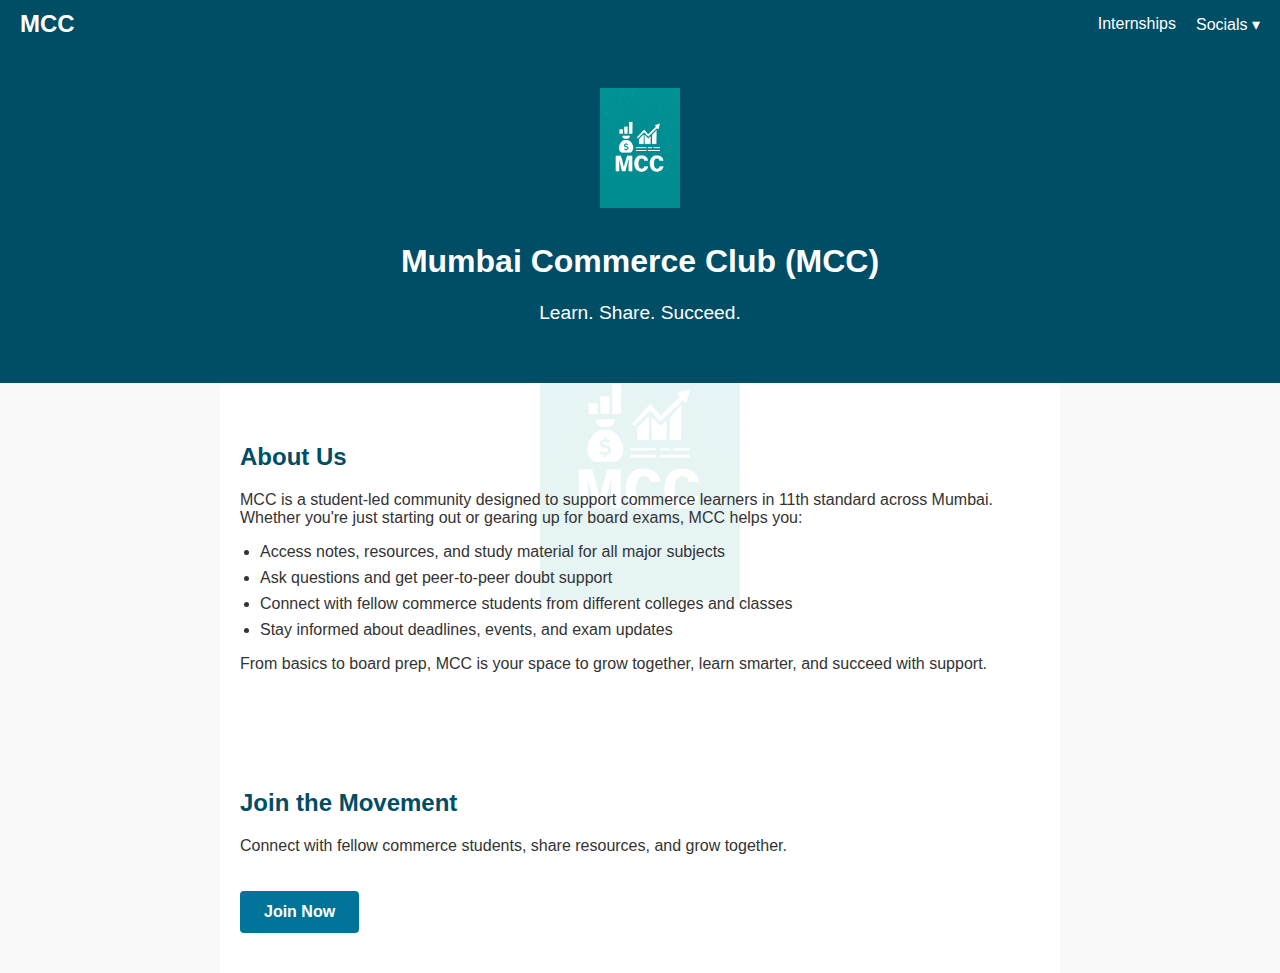
<file: index.html>
<!DOCTYPE html>
<html lang="en">
<head>
  <meta charset="UTF-8" />
  <meta name="viewport" content="width=device-width, initial-scale=1.0" />
  <title>Mumbai Commerce Club</title>
  <link rel="stylesheet" href="styles.css" />
</head>
<body>
<nav class="navbar">
  <div class="nav-logo">MCC</div>
  <ul class="nav-links">
    <li><a href="internships.html" target="_blank">Internships</a></li>
    <li class="dropdown">
      <div class="dropdown-trigger">Socials ▾</div>
      <ul class="dropdown-content">
        <li><a href="instagram.html" target="_blank">Instagram</a></li>
        <li><a href="facebook.html" target="_blank">Facebook</a></li>
        <li><a href="linkedin.html" target="_blank">LinkedIn</a></li>
      </ul>
    </li>
  </ul>
</nav>



  <div class="logo-banner">
    <img src="mcc-logo.png" alt="MCC Logo" class="logo" />
    <h1>Mumbai Commerce Club (MCC)</h1>
    <p class="tagline">Learn. Share. Succeed.</p>
  </div>

  <section class="about">
    <h2>About Us</h2>
    <p>
      MCC is a student-led community designed to support commerce learners in 11th standard across Mumbai.
      Whether you're just starting out or gearing up for board exams, MCC helps you:
    </p>
    <ul>
      <li>Access notes, resources, and study material for all major subjects</li>
      <li>Ask questions and get peer-to-peer doubt support</li>
      <li>Connect with fellow commerce students from different colleges and classes</li>
      <li>Stay informed about deadlines, events, and exam updates</li>
    </ul>
    <p>
      From basics to board prep, MCC is your space to grow together, learn smarter, and succeed with support.
    </p>
  </section>

  <section class="cta">
    <h2>Join the Movement</h2>
    <p>Connect with fellow commerce students, share resources, and grow together.</p>
<a href="join.html" class="button" target="_blank">Join Now</a>
  </section>
</body>
</html>
</file>
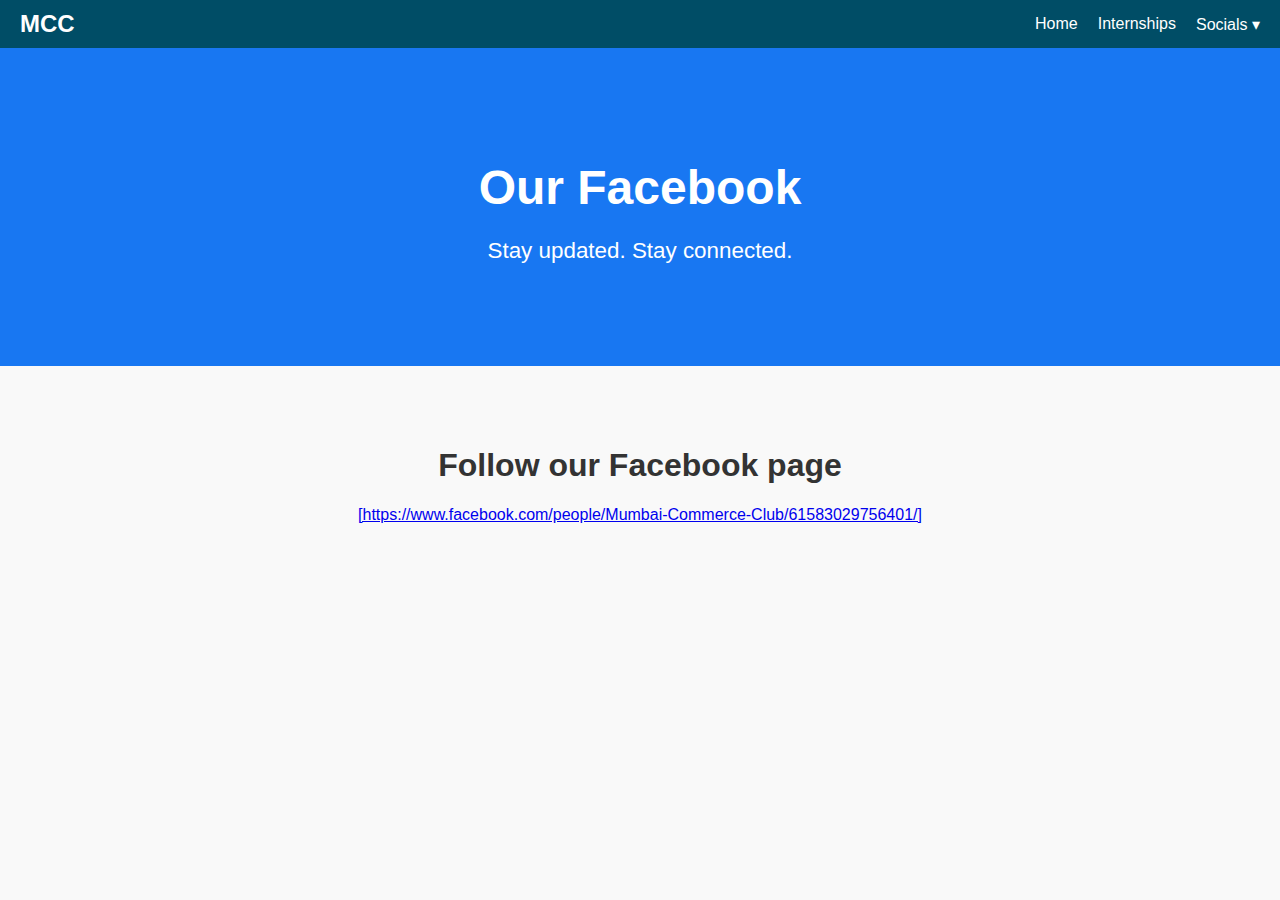
<file: facebook.html>
<!DOCTYPE html>
<html lang="en">
<head>
  <meta charset="UTF-8" />
  <meta name="viewport" content="width=device-width, initial-scale=1.0" />
  <title>Facebook | MCC</title>
  <link rel="stylesheet" href="styles.css" />
  <style>
    body {
      background: #f9f9f9; /* Override MCC logo background */
    }
  </style>
</head>
<body>
  <nav class="navbar">
    <div class="nav-logo">MCC</div>
    <ul class="nav-links">
      <li><a href="MCC.html">Home</a></li>
      <li><a href="internships.html">Internships</a></li>
      <li class="dropdown">
        <div class="dropdown-trigger">Socials ▾</div>
        <ul class="dropdown-content">
          <li><a href="instagram.html">Instagram</a></li>
          <li><a href="facebook.html">Facebook</a></li>
          <li><a href="linkedin.html">LinkedIn</a></li>
        </ul>
      </li>
    </ul>
  </nav>

  <section class="social-banner facebook-banner">
    <h1>Our Facebook</h1>
    <p class="subtagline">Stay updated. Stay connected.</p>
  </section>

  <section class="social-body">
    <h1>Follow our Facebook page</h1>
    <p style="text-align: center; margin-top: 20px;">
      <a href="#">[https://www.facebook.com/people/Mumbai-Commerce-Club/61583029756401/]</a>
    </p>
  </section>
</body>
</html>
</file>
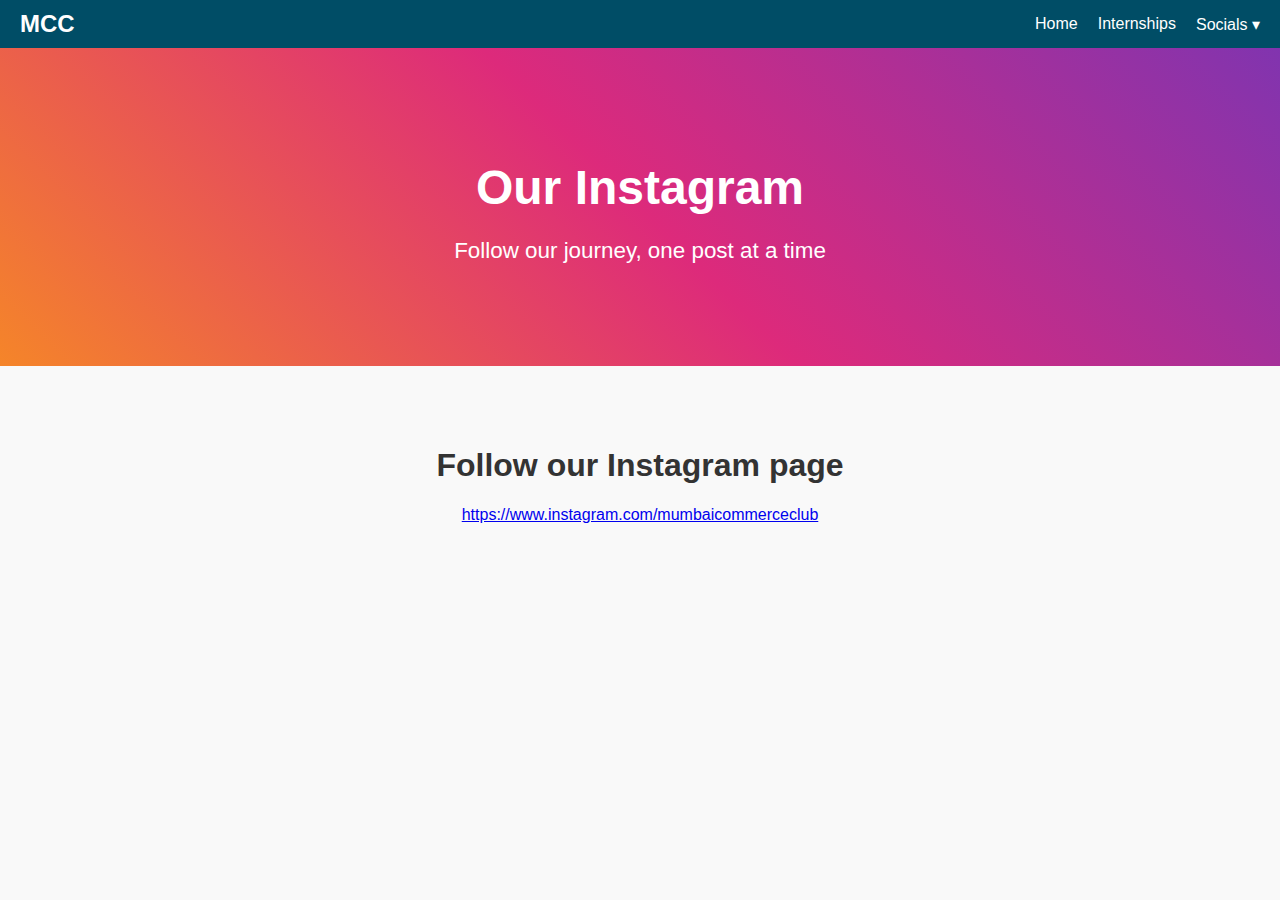
<file: instagram.html>
<!DOCTYPE html>
<html lang="en">
<head>
  <meta charset="UTF-8" />
  <meta name="viewport" content="width=device-width, initial-scale=1.0" />
  <title>Instagram | MCC</title>
  <link rel="stylesheet" href="styles.css" />
<style>
  body {
    background: #f9f9f9;
  }
</style>
</head>
<body>
  <nav class="navbar">
    <div class="nav-logo">MCC</div>
    <ul class="nav-links">
      <li><a href="index.html">Home</a></li>
      <li><a href="internships.html">Internships</a></li>
      <li class="dropdown">
        <div class="dropdown-trigger">Socials ▾</div>
        <ul class="dropdown-content">
          <li><a href="instagram.html">Instagram</a></li>
          <li><a href="facebook.html">Facebook</a></li>
          <li><a href="linkedin.html">LinkedIn</a></li>
        </ul>
      </li>
    </ul>
  </nav>

  <section class="social-banner instagram-banner">
    <h1>Our Instagram</h1>
    <p class="subtagline">Follow our journey, one post at a time</p>
  </section>

  <section class="social-body">
    <h1>Follow our Instagram page</h1>
    <p style="text-align: center; margin-top: 20px;">
      <a href="https://www.instagram.com/mumbaicommerceclub?utm_source=qr&igsh=MWIwNTZ0d3J4NXg0bA%3D%3D" "target_blank">
        https://www.instagram.com/mumbaicommerceclub
      </a>
    </p>
  </section>
</body>
</html>
</file>
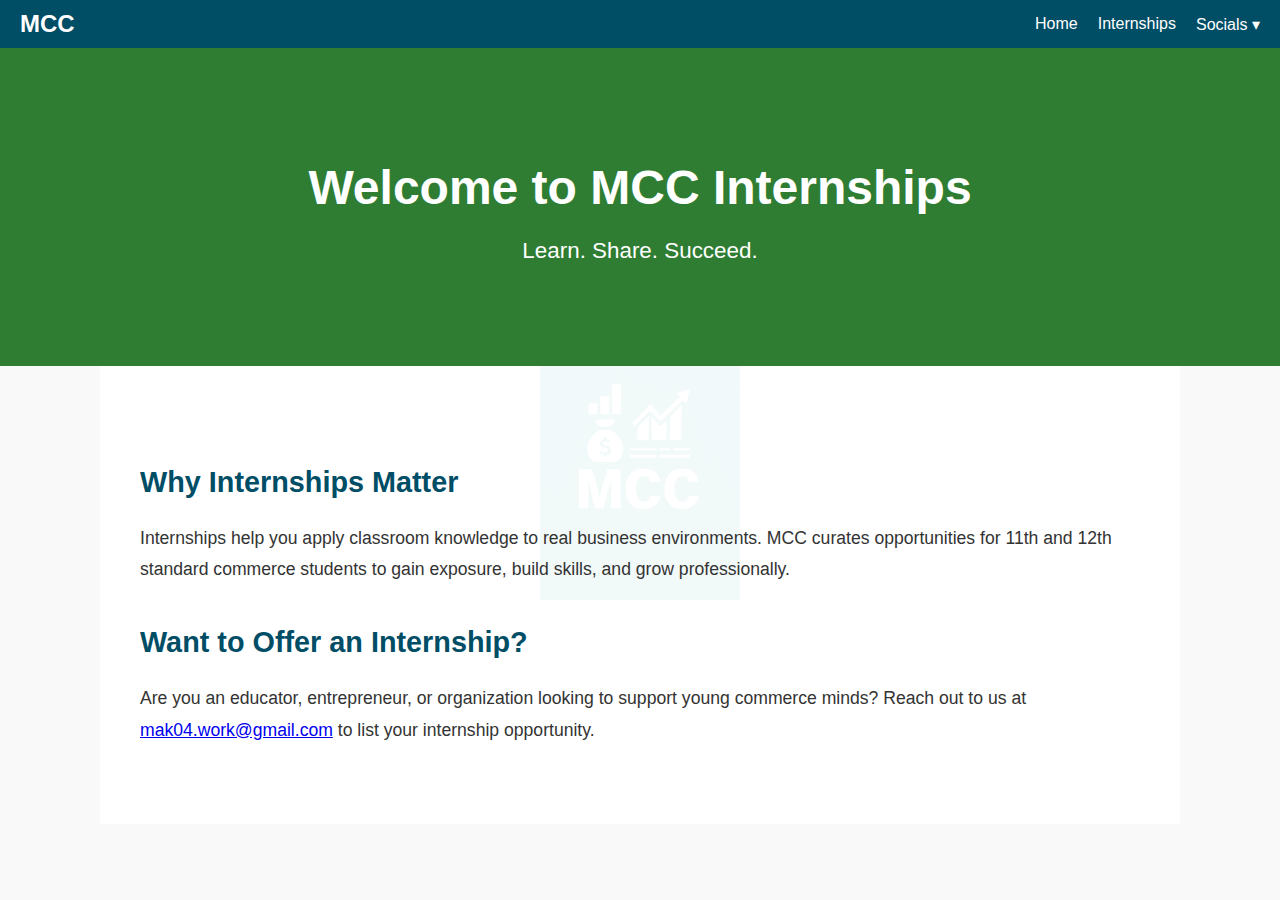
<file: internships.html>
<!DOCTYPE html>
<html lang="en">
<head>
  <meta charset="UTF-8" />
  <meta name="viewport" content="width=device-width, initial-scale=1.0" />
  <title>Internships | MCC</title>
  <link rel="stylesheet" href="styles.css" />
</head>
<body>
  <nav class="navbar">
    <div class="nav-logo">MCC</div>
    <ul class="nav-links">
      <li><a href="index.html">Home</a></li>
      <li><a href="internships.html">Internships</a></li>
      <li class="dropdown">
        <div class="dropdown-trigger">Socials ▾</div>
        <ul class="dropdown-content">
          <li><a href="instagram.html" >Instagram</a></li>
          <li><a href="facebook.html" >Facebook</a></li>
          <li><a href="linkedin.html" >LinkedIn</a></li>
        </ul>
      </li>
    </ul>
  </nav>

  <section class="internship-banner">
    <h1>Welcome to MCC Internships</h1>
    <p class="subtagline">Learn. Share. Succeed.</p>
  </section>

  <section class="internships">
    <h2>Why Internships Matter</h2>
    <p>
      Internships help you apply classroom knowledge to real business environments. MCC curates opportunities for 11th and 12th standard commerce students to gain exposure, build skills, and grow professionally.
    </p>

    <h2>Want to Offer an Internship?</h2>
    <p>
      Are you an educator, entrepreneur, or organization looking to support young commerce minds? Reach out to us at <a href="mailto:mak04.work@gmail.com">mak04.work@gmail.com</a> to list your internship opportunity.
    </p>
  </section>
</body>
</html>
</file>
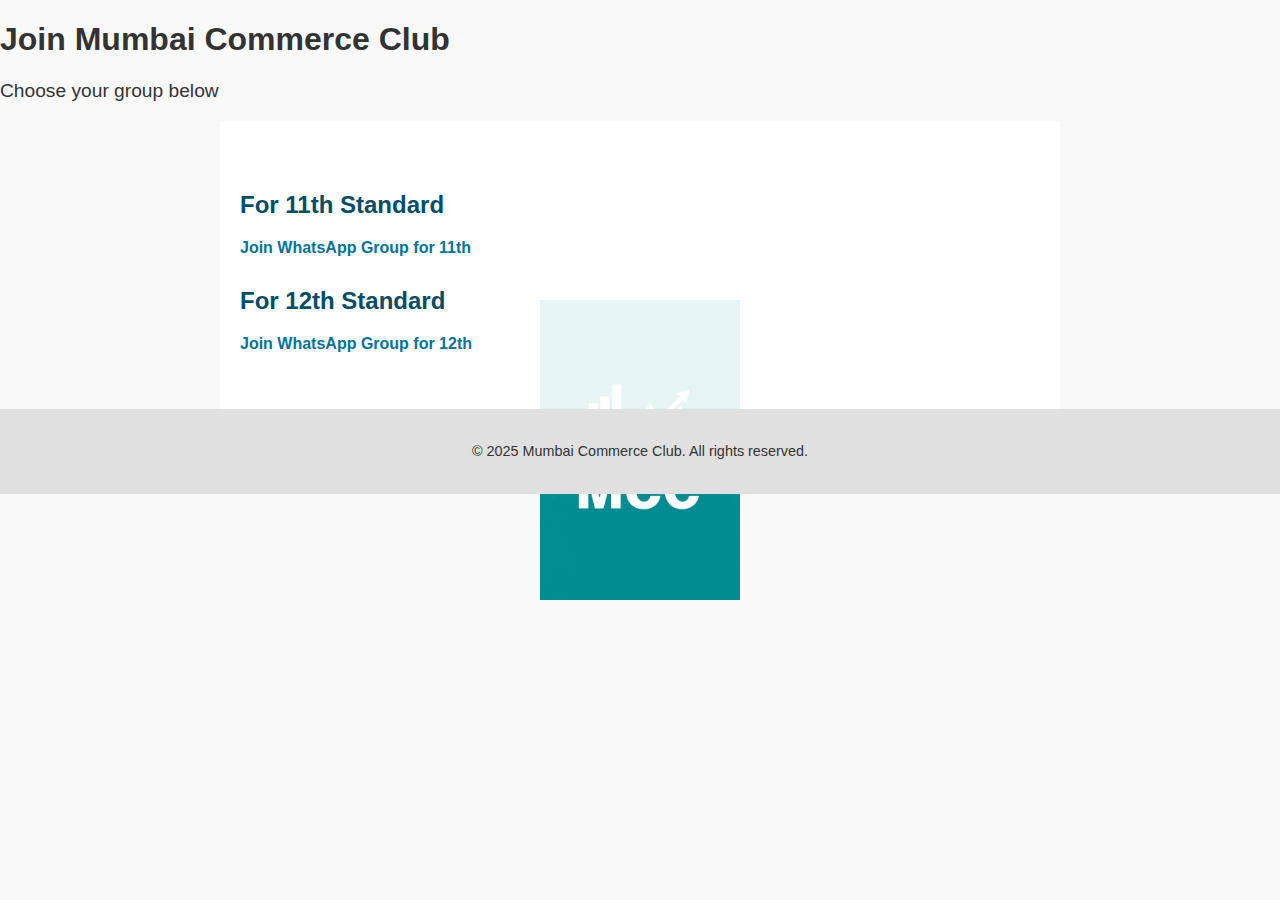
<file: join.html>
<!DOCTYPE html>
<html lang="en">
<head>
  <meta charset="UTF-8" />
  <meta name="viewport" content="width=device-width, initial-scale=1.0" />
  <title>Join MCC</title>
  <link rel="stylesheet" href="styles.css" />
</head>
<body>
  <header>
    <h1>Join Mumbai Commerce Club</h1>
    <p class="tagline">Choose your group below</p>
  </header>

  <section class="join-links">
    <h2>For 11th Standard</h2>
    <p><a href="https://chat.whatsapp.com/HIeWNFvazLqB3lgj1qN9T6" target="_blank">Join WhatsApp Group for 11th</a></p>

    <h2>For 12th Standard</h2>
    <p><a href="https://chat.whatsapp.com/Doqsl2ZX6lG0EblzjJ0R7j" target="_blank">Join WhatsApp Group for 12th</a></p>
  </section>

  <footer>
    <p>&copy; 2025 Mumbai Commerce Club. All rights reserved.</p>
  </footer>
</body>
</html>
</file>
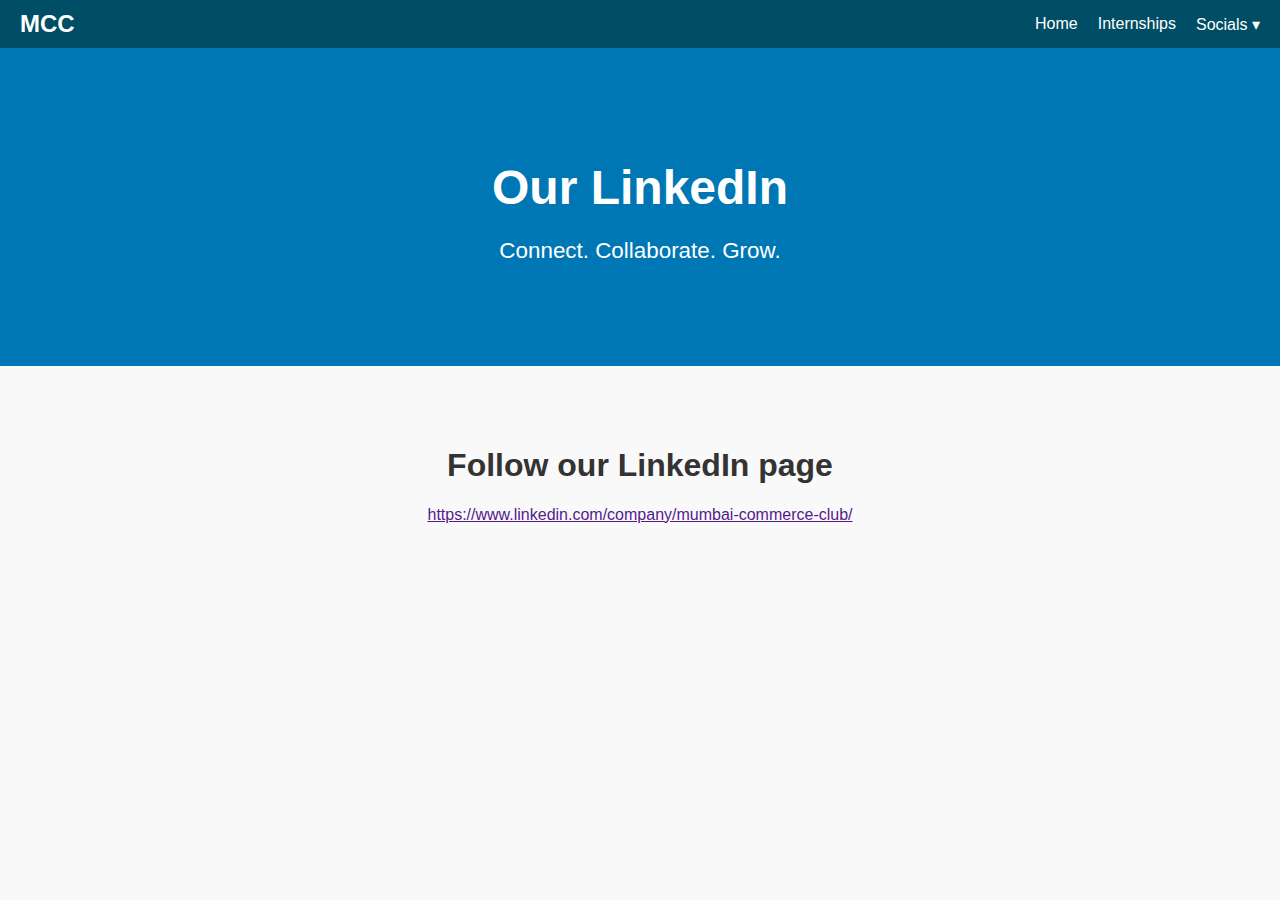
<file: linkedin.html>
<!DOCTYPE html>
<html lang="en">
<head>
  <meta charset="UTF-8" />
  <meta name="viewport" content="width=device-width, initial-scale=1.0" />
  <title>LinkedIn | MCC</title>
  <link rel="stylesheet" href="styles.css" />
  <style>
    body {
      background: #f9f9f9; /* Override MCC logo background */
    }
  </style>
</head>
<body>
  <nav class="navbar">
    <div class="nav-logo">MCC</div>
    <ul class="nav-links">
      <li><a href="index.html">Home</a></li>
      <li><a href="internships.html">Internships</a></li>
      <li class="dropdown">
        <div class="dropdown-trigger">Socials ▾</div>
        <ul class="dropdown-content">
          <li><a href="instagram.html">Instagram</a></li>
          <li><a href="facebook.html">Facebook</a></li>
          <li><a href="linkedin.html">LinkedIn</a></li>
        </ul>
      </li>
    </ul>
  </nav>

  <section class="social-banner linkedin-banner">
    <h1>Our LinkedIn</h1>
    <p class="subtagline">Connect. Collaborate. Grow.</p>
  </section>

  <section class="social-body">
    <h1>Follow our LinkedIn page</h1>
    <p style="text-align: center; margin-top: 20px;">
      <a href=>https://www.linkedin.com/company/mumbai-commerce-club/</a>
    </p>
  </section>
</body>
</html>
</file>
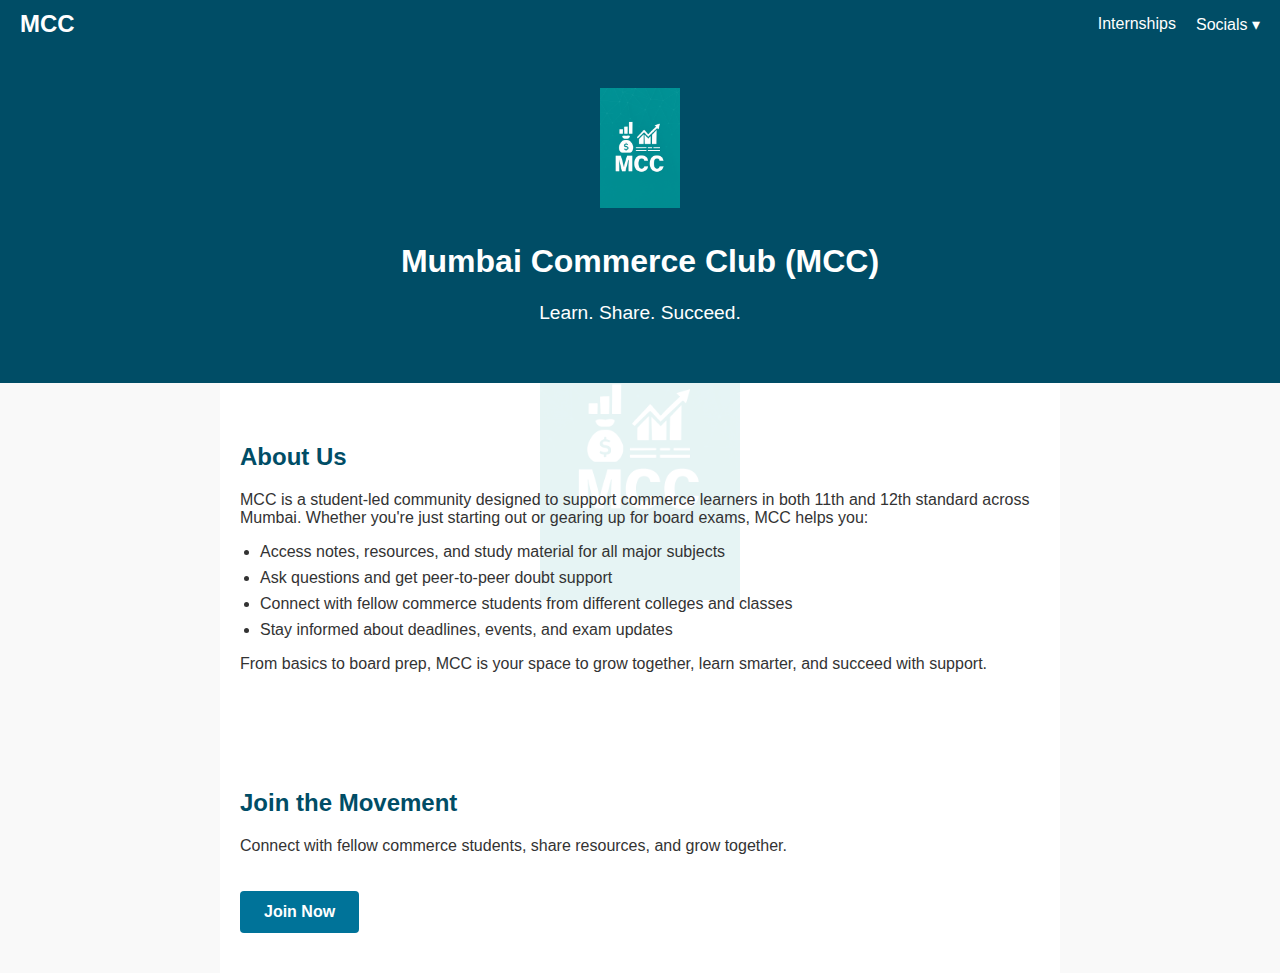
<file: MCC.html>
<!DOCTYPE html>
<html lang="en">
<head>
  <meta charset="UTF-8" />
  <meta name="viewport" content="width=device-width, initial-scale=1.0" />
  <title>Mumbai Commerce Club</title>
  <link rel="stylesheet" href="styles.css" />
</head>
<body>
<nav class="navbar">
  <div class="nav-logo">MCC</div>
  <ul class="nav-links">
    <li><a href="internships.html" target="_blank">Internships</a></li>
    <li class="dropdown">
      <div class="dropdown-trigger">Socials ▾</div>
      <ul class="dropdown-content">
        <li><a href="instagram.html" target="_blank">Instagram</a></li>
        <li><a href="facebook.html" target="_blank">Facebook</a></li>
        <li><a href="linkedin.html" target="_blank">LinkedIn</a></li>
      </ul>
    </li>
  </ul>
</nav>



  <div class="logo-banner">
    <img src="mcc-logo.png" alt="MCC Logo" class="logo" />
    <h1>Mumbai Commerce Club (MCC)</h1>
    <p class="tagline">Learn. Share. Succeed.</p>
  </div>

  <section class="about">
    <h2>About Us</h2>
    <p>
      MCC is a student-led community designed to support commerce learners in both 11th and 12th standard across Mumbai.
      Whether you're just starting out or gearing up for board exams, MCC helps you:
    </p>
    <ul>
      <li>Access notes, resources, and study material for all major subjects</li>
      <li>Ask questions and get peer-to-peer doubt support</li>
      <li>Connect with fellow commerce students from different colleges and classes</li>
      <li>Stay informed about deadlines, events, and exam updates</li>
    </ul>
    <p>
      From basics to board prep, MCC is your space to grow together, learn smarter, and succeed with support.
    </p>
  </section>

  <section class="cta">
    <h2>Join the Movement</h2>
    <p>Connect with fellow commerce students, share resources, and grow together.</p>
<a href="join.html" class="button" target="_blank">Join Now</a>
  </section>
</body>
</html>
</file>
<file: styles.css>
body {
  margin: 0;
  font-family: 'Poppins', sans-serif;
  background: url('mcc-logo.png') no-repeat center center fixed;
  background-size: 200px;
  background-color: #f9f9f9;
  color: #333;
}

.logo-banner {
  background-color: #004d66;
  color: white;
  text-align: center;
  padding: 40px 20px;
}

.logo {
  width: 80px;
  height: auto;
  margin-bottom: 10px;
}

.tagline {
  font-size: 1.2em;
  margin-top: 10px;
  font-weight: 500;
}

.about, .cta {
  padding: 40px 20px;
  max-width: 800px;
  margin: auto;
  background-color: rgba(255, 255, 255, 0.9);
}

.about h2, .cta h2 {
  color: #004d66;
}

.about ul {
  margin-top: 10px;
  padding-left: 20px;
}

.about ul li {
  margin-bottom: 8px;
}

.button {
  display: inline-block;
  margin-top: 20px;
  padding: 12px 24px;
  background-color: #007399;
  color: white;
  text-decoration: none;
  border-radius: 4px;
  font-weight: bold;
}

.button:hover {
  background-color: #005f73;
}

footer {
  background-color: #e0e0e0;
  text-align: center;
  padding: 20px;
  font-size: 0.9em;
}
.join-links {
  padding: 40px 20px;
  max-width: 800px;
  margin: auto;
  background-color: rgba(255, 255, 255, 0.9);
}

.join-links h2 {
  color: #004d66;
  margin-top: 30px;
}

.join-links a {
  color: #007399;
  font-weight: bold;
  text-decoration: none;
}

.join-links a:hover {
  text-decoration: underline;
}
.navbar {
  display: flex;
  justify-content: space-between;
  align-items: center;
  background-color: #004d66;
  padding: 10px 20px;
  color: white;
  font-family: 'Poppins', sans-serif;
  position: sticky;
  top: 0;
  z-index: 1000;
}

.nav-logo {
  font-size: 1.5em;
  font-weight: bold;
}

.nav-links {
  list-style: none;
  display: flex;
  gap: 20px;
  margin: 0;
  padding: 0;
}

.nav-links li {
  position: relative;
}

.nav-links a,
.dropdown-trigger {
  color: white;
  text-decoration: none;
  font-weight: 500;
  cursor: pointer;
}

.nav-links a:hover,
.dropdown-trigger:hover {
  text-decoration: underline;
}

.dropdown-content {
  position: absolute;
  top: 35px;
  left: 0;
  background-color: #007399;
  padding: 10px;
  border-radius: 4px;
  display: none;
  z-index: 1000;
  min-width: 120px;
}

.dropdown-content li {
  margin: 5px 0;
}

.dropdown-content a {
  color: white;
  text-decoration: none;
  font-weight: 500;
}

.dropdown-content a:hover {
  text-decoration: underline;
}

.dropdown:hover .dropdown-content,
.dropdown-content:hover {
  display: block;
}
/* Remove background logo */
body {
  margin: 0;
  font-family: 'Poppins', sans-serif;
  background-color: #f9f9f9;
  color: #333;
}

/* Internship banner */
.internship-banner {
  background-color: #2e7d32;
  color: white;
  text-align: center;
  padding: 80px 20px;
}

.internship-banner h1 {
  font-size: 3em;
  margin-bottom: 20px;
  font-weight: bold;
}

.subtagline {
  font-size: 1.4em;
  font-weight: 500;
}

/* Internship content section */
.internships {
  padding: 60px 40px;
  max-width: 1000px;
  margin: auto;
  background-color: rgba(255, 255, 255, 0.95);
}

.internships h2 {
  color: #004d66;
  margin-top: 40px;
  font-size: 1.8em;
}

.internships p {
  font-size: 1.1em;
  line-height: 1.8;
}.linkedin-banner {
  background-color: #0077b5;
  color: white;
  text-align: center;
  padding: 80px 20px;
}

.linkedin-banner h1 {
  font-size: 3em;
  margin-bottom: 20px;
  font-weight: bold;
}

.subtagline {
  font-size: 1.4em;
  font-weight: 500;
}

.social-body {
  padding: 60px 20px;
  text-align: center;
}

.social-body h1 {
  font-size: 2em;
  color: #333;
}
.instagram-banner {
  background: linear-gradient(45deg, #f58529, #dd2a7b, #8134af);
  color: white;
  text-align: center;
  padding: 80px 20px;
}

.instagram-banner h1 {
  font-size: 3em;
  margin-bottom: 20px;
  font-weight: bold;
}

.subtagline {
  font-size: 1.4em;
  font-weight: 500;
}

.social-body {
  padding: 60px 20px;
  text-align: center;
}

.social-body h1 {
  font-size: 2em;
  color: #333;
}
.facebook-banner {
  background-color: #1877f2;
  color: white;
  text-align: center;
  padding: 80px 20px;
}

.facebook-banner h1 {
  font-size: 3em;
  margin-bottom: 20px;
  font-weight: bold;
}

.subtagline {
  font-size: 1.4em;
  font-weight: 500;
}

.social-body {
  padding: 60px 20px;
  text-align: center;
}

.social-body h1 {
  font-size: 2em;
  color: #333;
}
</file>
